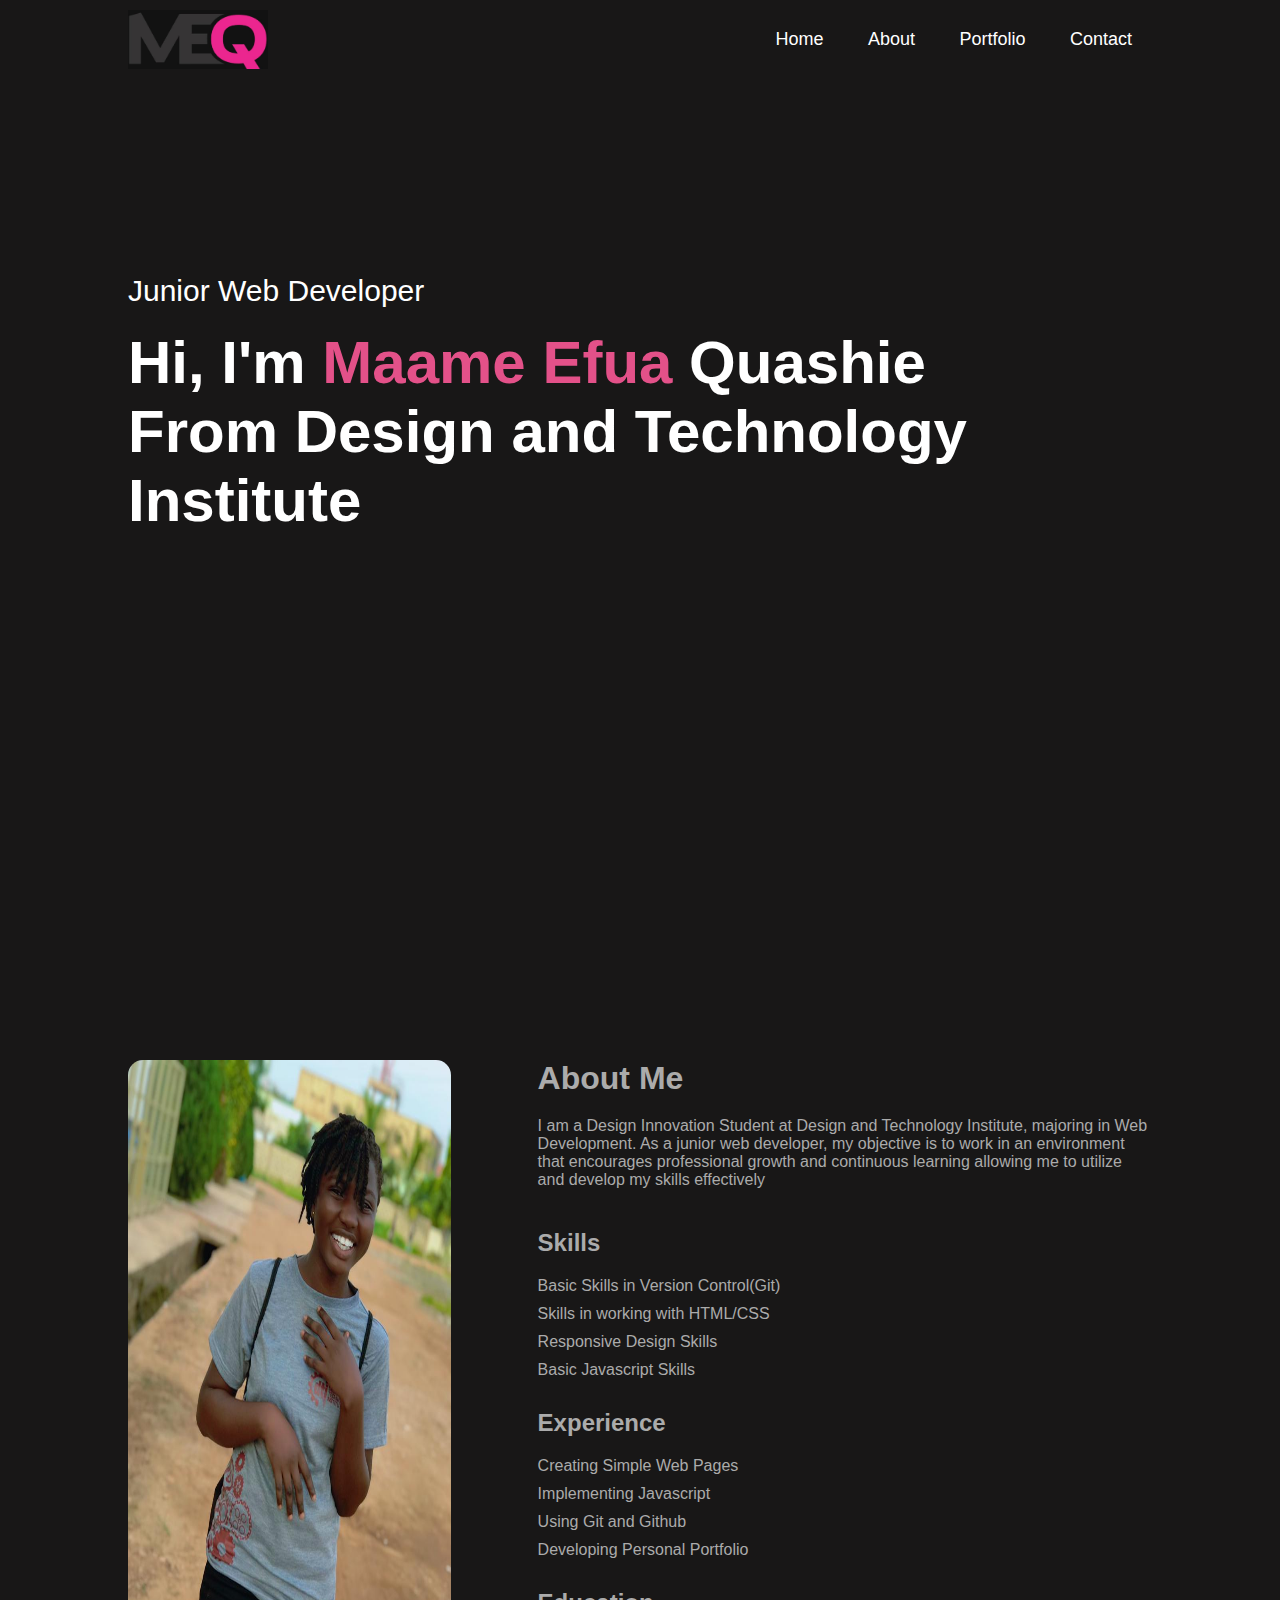
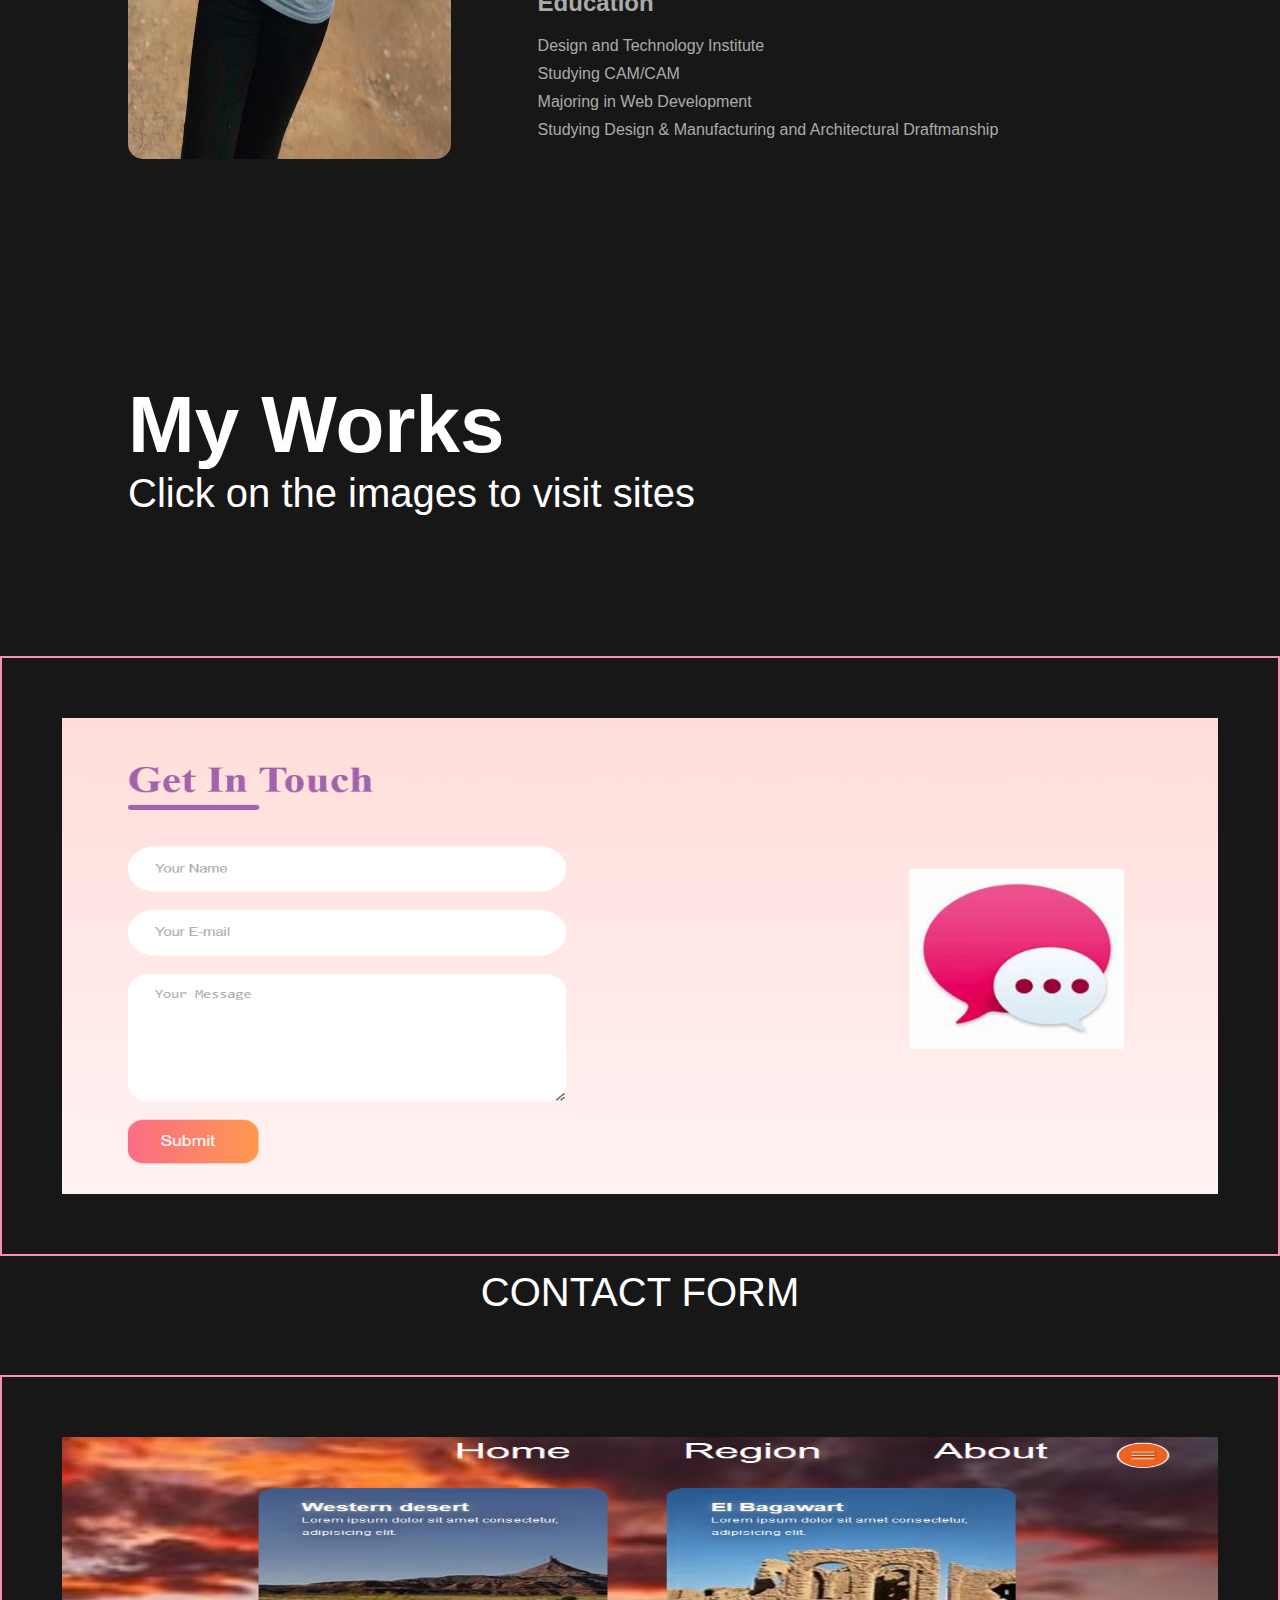
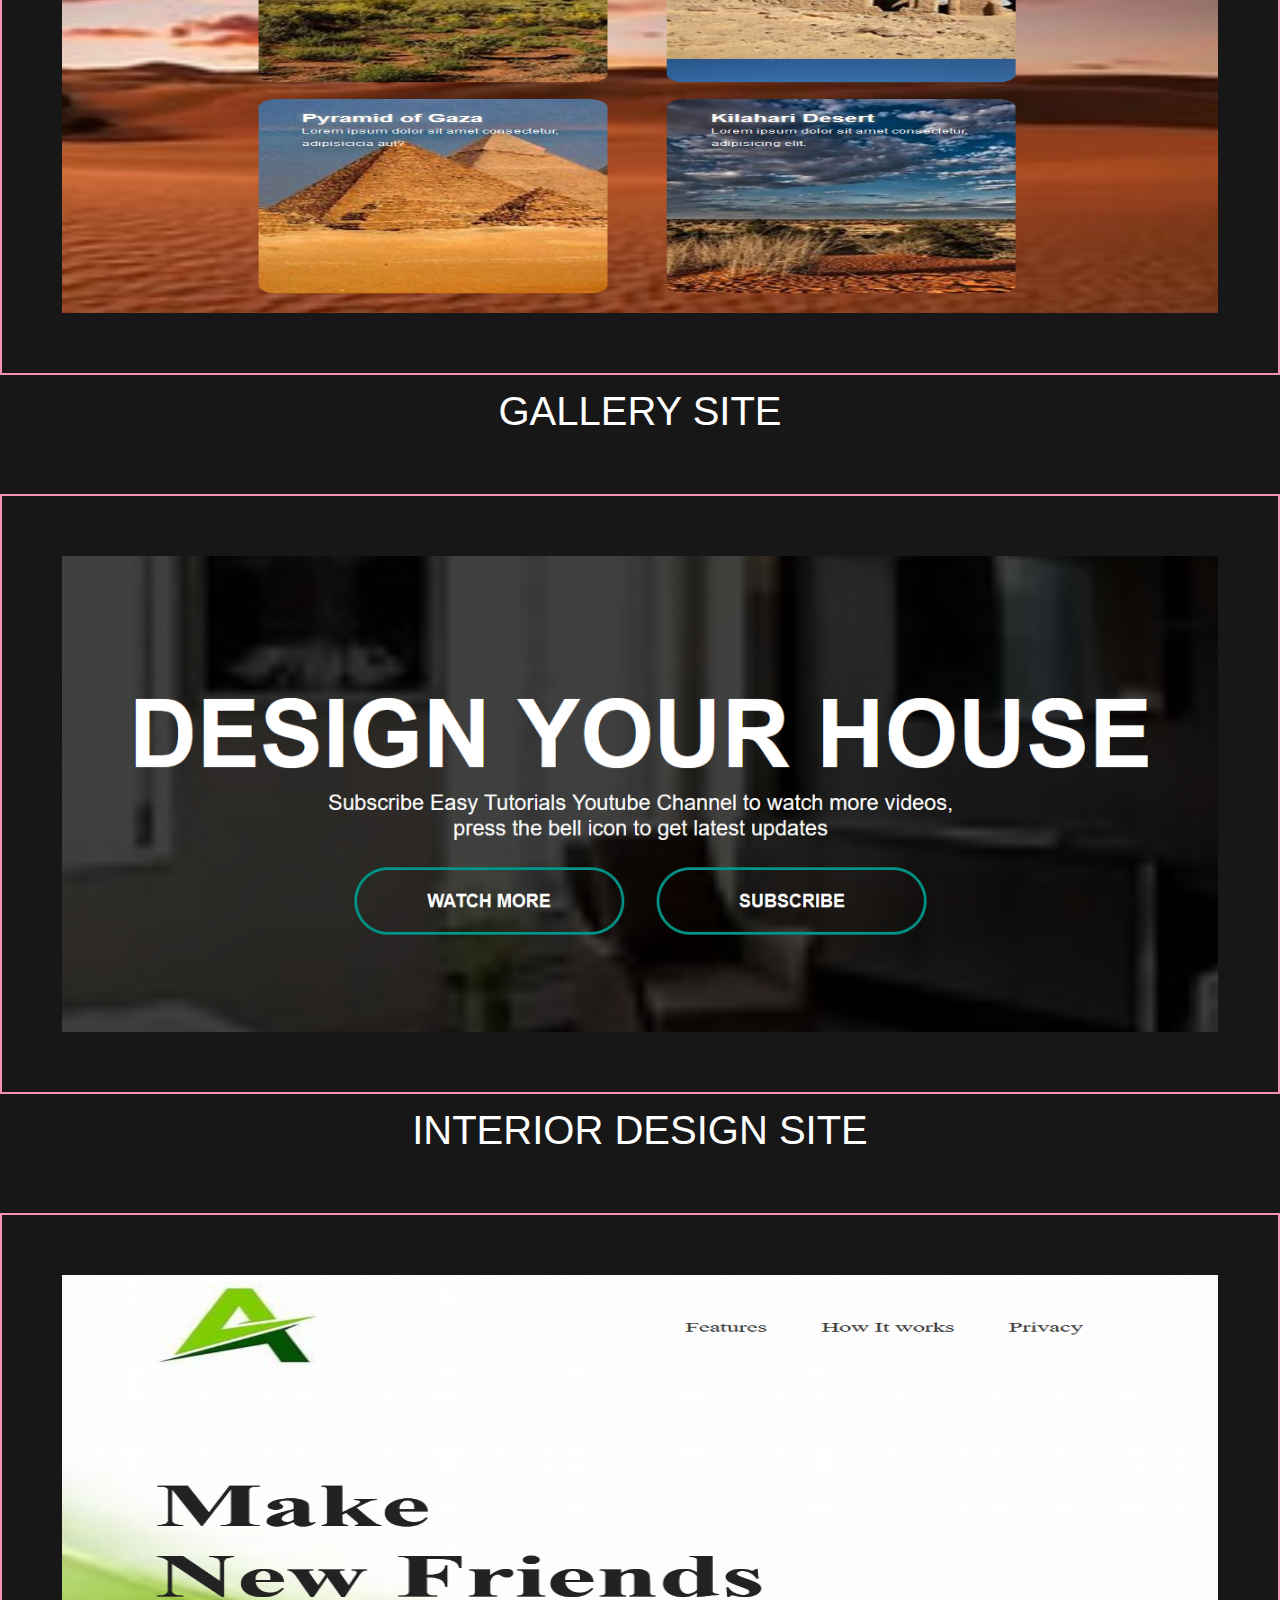
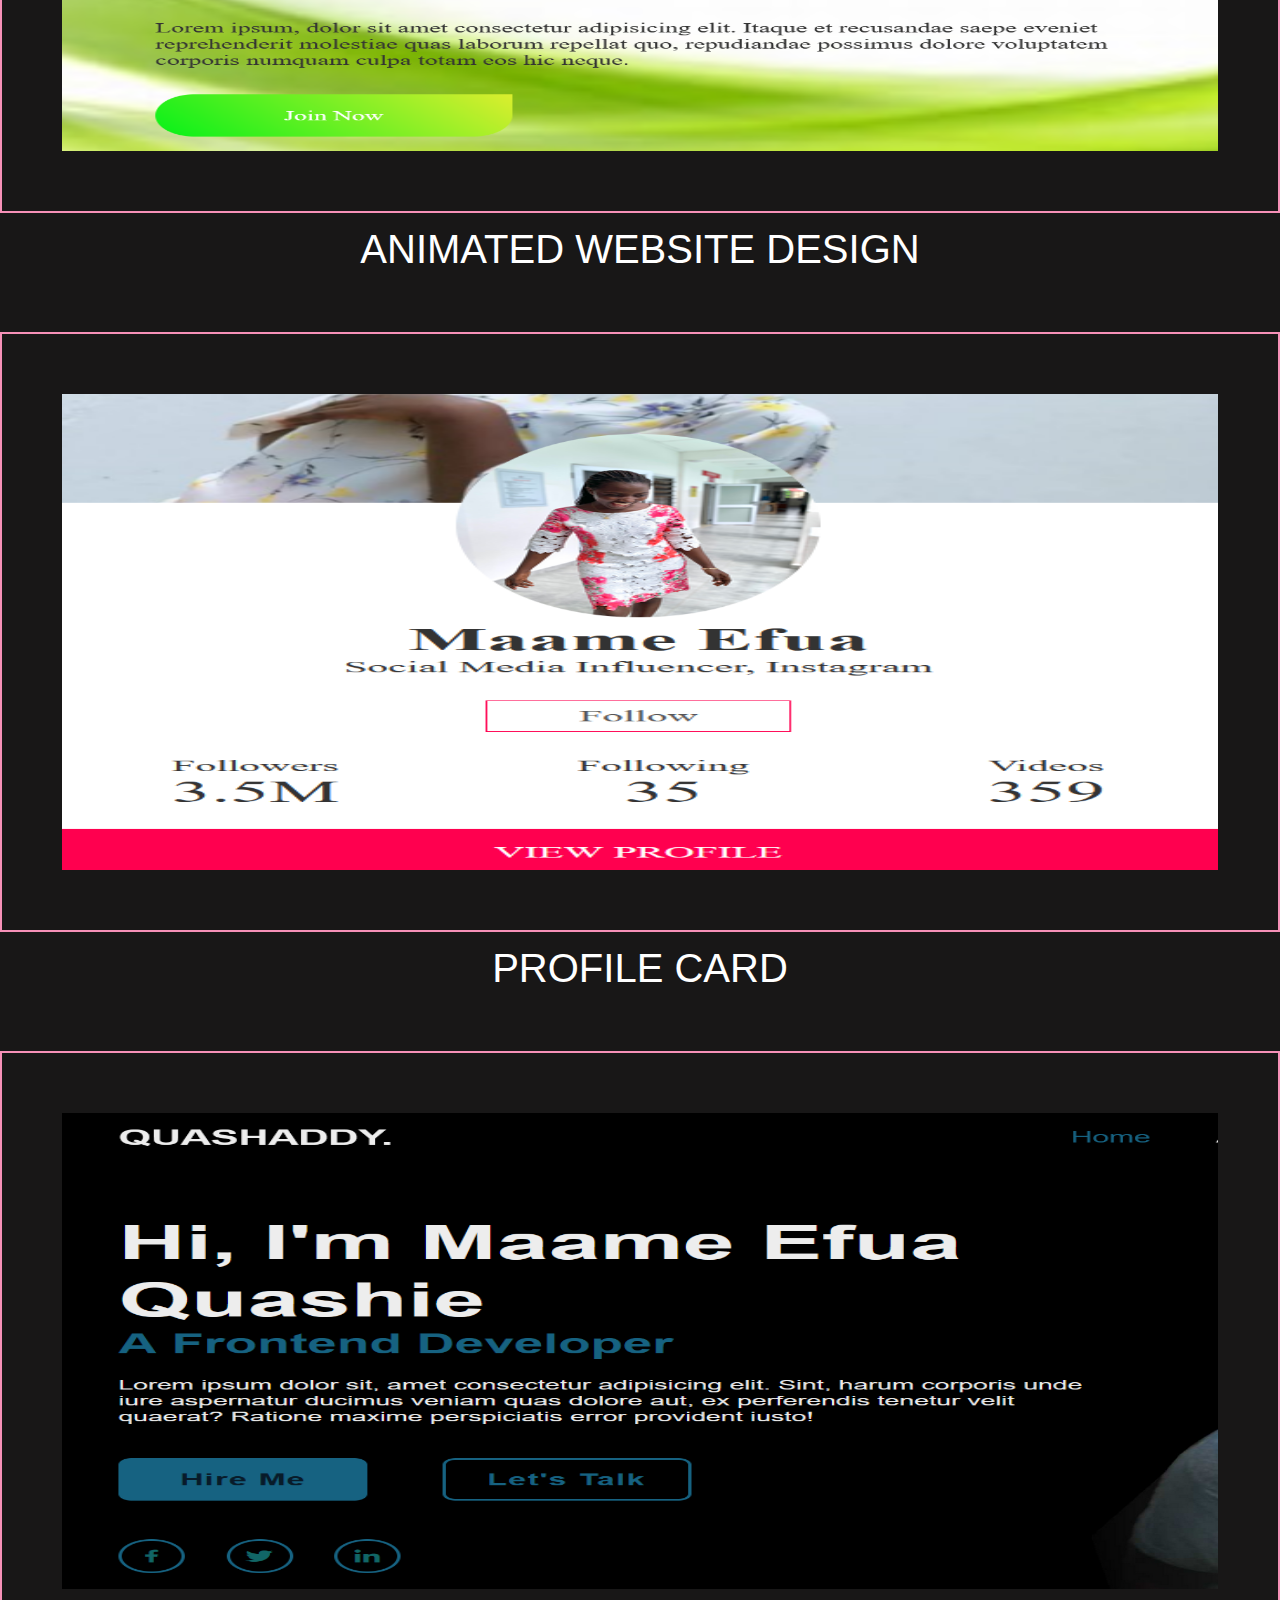
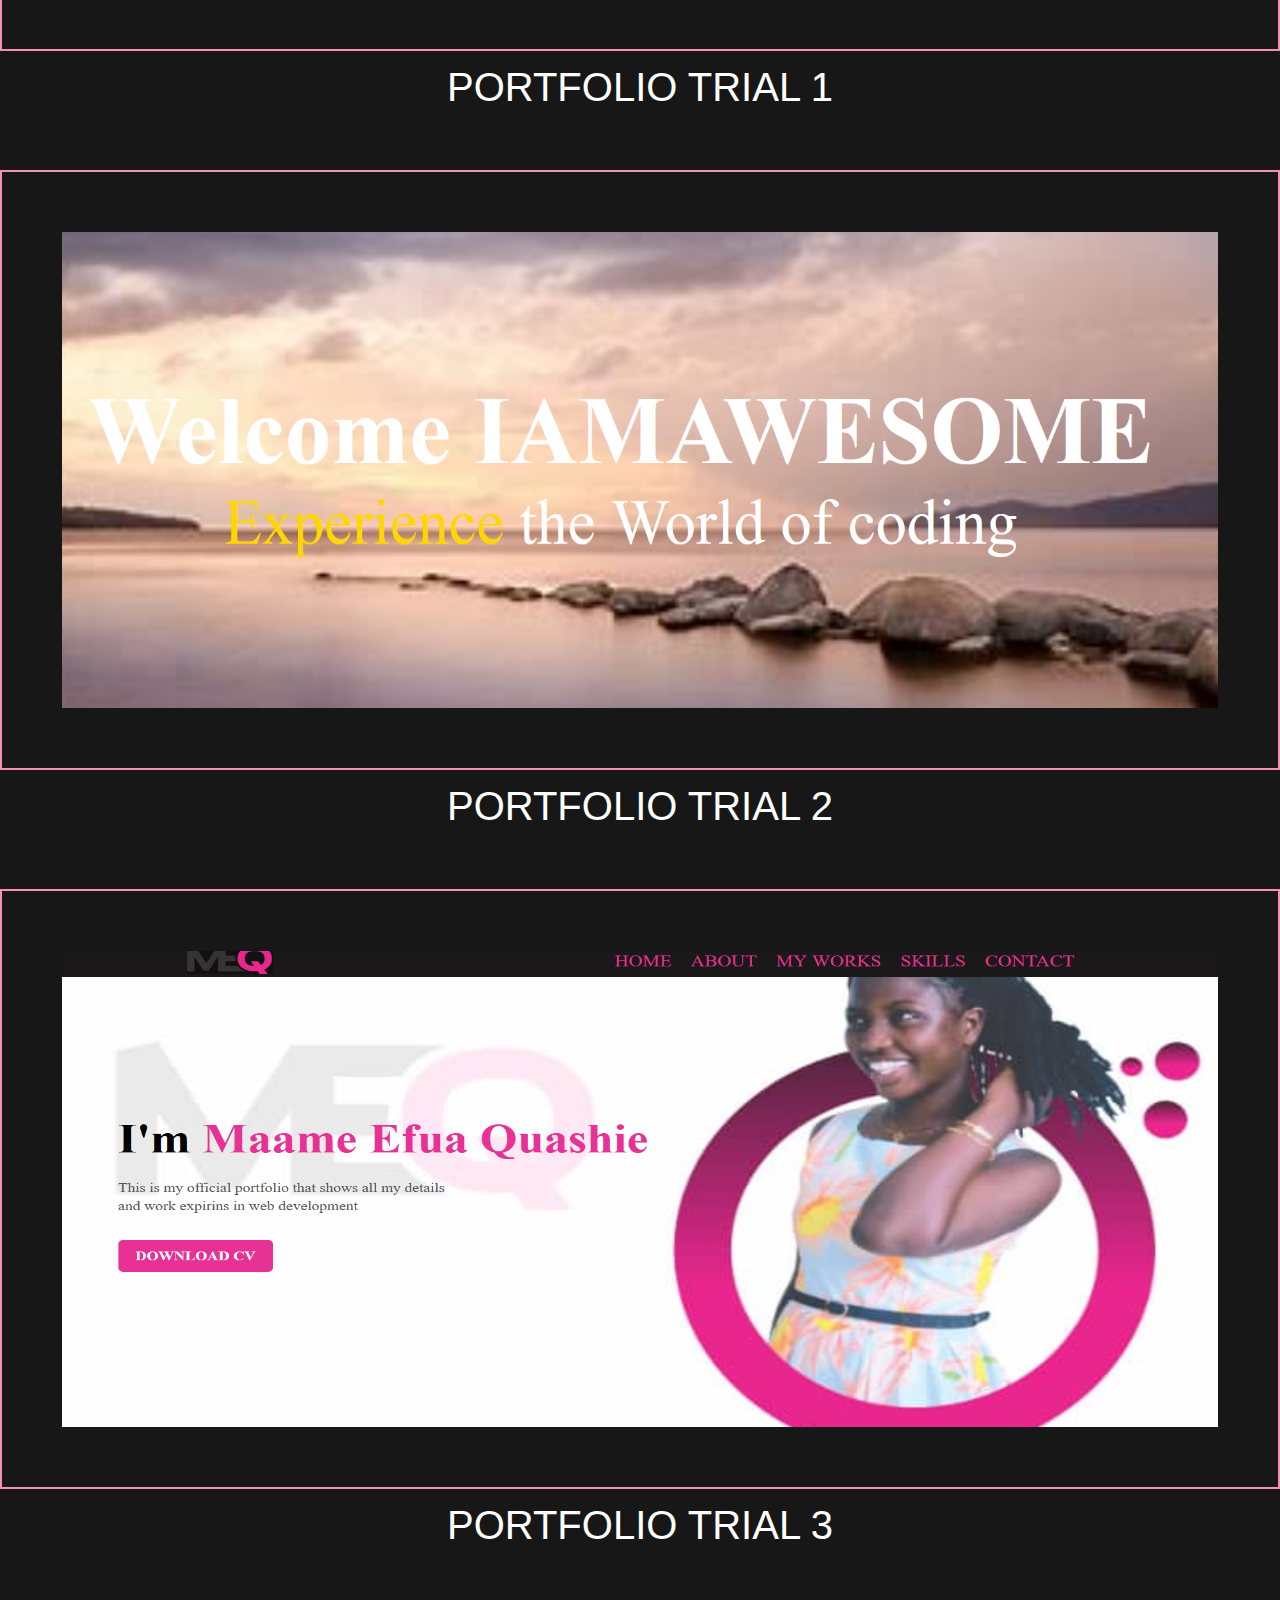
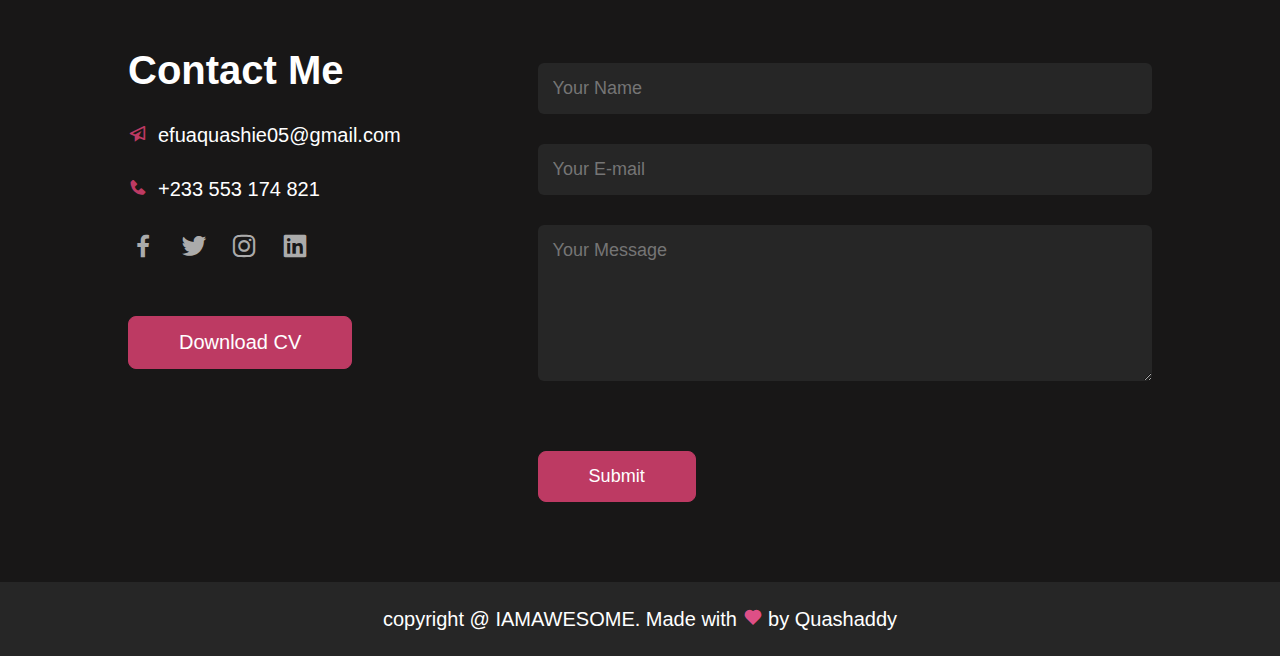
<file: MEQ/Maame Efua Quashie(Main Deal)/index.html>
<!DOCTYPE html>
<html lang="en">
<head>
    <meta charset="UTF-8">
    <meta name="viewport" content="width=device-width, initial-scale=1.0">
    <title>Maame Efua Quashie-My Portfolio</title>
    <link rel="stylesheet" href="style.css">
    <link href='https://unpkg.com/boxicons@2.1.4/css/boxicons.min.css' rel='stylesheet'>
    
</head>
<body>
    
    <div id="header">
        <div class="container">
            <nav>
                <img src="images/IMG-20240611-WA0009.jpg" class="logo" width="150px">

                <ul id="sidemenu">
                    <li><a href="#header">Home</a></li>
                    <li><a href="#about">About</a></li>
                    <li><a href="#portfolio">Portfolio</a></li>
                    <li><a href="#contact">Contact</a></li>
                    <i class='bx bx-window-close' onclick="closemenu()"></i>
                </ul>
                <i class='bx bx-menu' onclick="openmenu"()></i>
            </nav>
            <div class="header-text">
                <p>Junior Web Developer</p>
                <h1>Hi, I'm <span>Maame Efua</span> Quashie <br> From Design and  Technology <br>Institute </h1>
            </div>
        </div>
    </div>
    
  

    <!----------------------------about------------------------>
    <div id="about">

        <div class="container">
            <div class="row">
                <div class="about-col-1">
                    <img src="images/IMG-20240611-WA0008.jpg" alt="" style="height: 100%; width: 90%;;">
                </div>

                <div class="about-col-2">
                    <h1 class="sub-title">About Me</h1>
                    <p>I am a Design Innovation Student at Design and Technology Institute, majoring in Web Development. As a junior web developer, my objective is to work in an environment that encourages professional growth and continuous learning allowing me to utilize and develop my skills effectively</p>
                
                    <div class="tab-titles-contents">
                    <h2>Skills</h2>
                    <p>
                        <ul>
                            <li>Basic Skills in Version Control(Git)</li>
                            <li>Skills in working with HTML/CSS</li>
                            <li>Responsive Design Skills</li>
                            <li>Basic Javascript Skills</li>
                        </ul>
                    </p>

                    <h2>Experience</h2>
                    <p>
                        <ul>
                            <li>Creating Simple Web Pages</li>
                            <li>Implementing Javascript</li>
                            <li>Using Git and Github</li>
                            <li>Developing Personal Portfolio</li>
                        </ul>
                    </p>

                    <h2>Education</h2>
                    <p>
                        <ul>
                            <li>Design and Technology Institute</li>
                            <li>Studying CAM/CAM</li>
                            <li>Majoring in Web Development</li>
                            <li>Studying Design & Manufacturing and Architectural Draftmanship</li>
                        </ul>
                    </p>
                </div>

                </div>

            </div>
        </div>
    </div>
                   

<!---------portfolio----------->
                <div id="portfolio">
                    <div class="container">
                        <h1 class="sub-title"> My Works</h1>
                        <p class="note ">Click on the images to visit sites </p>
                    </div>
                </div>
                    <div class="webpages">
                        <a href="Maame Efua Quashie-Portfolio/Maame Efua (Contact Form)/index.html"><img id="pages" src="web pages/page1.png" width="100%" alt="contact form">CONTACT FORM</a>
                        <a href="Maame Efua Quashie-Portfolio/Maame Efua Quashie(Gallery)/index.html"><img id="pages" src="web pages/page2.png" width="100%" alt="desert gallery">GALLERY SITE</a>
                        <a href="Maame Efua Quashie-Portfolio/Maame Efua Quashie(Interior design)/index.html"><img id="pages" src="web pages/page3.png" width="100%" alt="interior design">INTERIOR DESIGN SITE</a>
                        <a href="Maame Efua Quashie-Portfolio/Maame Efua(Animated Website Design)/index.html"><img id="pages" src="web pages/page5.png" width="100%" alt="animated website">ANIMATED WEBSITE DESIGN</a>
                        <a href="Maame Efua Quashie-Portfolio/Maame Efua(Profile Card)/index.html"><img id="pages" src="web pages/page6.png" width="100%" alt="profile card">PROFILE CARD</a>
                        <a href="Maame Efua Quashie-Portfolio/Maame Efua Quashie(Portfolio trial 1)/index.html"><img id="pages" src="web pages/page8.png" width="100%" alt="trial 1">PORTFOLIO TRIAL 1</a>
                        <a href="Maame Efua Quashie-Portfolio/Maame Efua Quashie(Portfolio trial 2)/index.html"><img id="pages" src="web pages/page 7.png" width="100%" alt="trial 2">PORTFOLIO TRIAL 2</a>
                        <a href="Maame Efua Quashie-Portfolio/Maame Efua Quashie(Portfolio trial 3)/index.html"><img id="pages" src="web pages/page9.png" width="100%" alt="trial 3">PORTFOLIO TRIAL 3</a>
                        
                    </div>
                
<!----------contact------------->
                <div id="contact">
                    <div class="container">
                        <div class="row">
                            <div class="contact-left">
                                <h1 class="sub-title">Contact Me</h1>
                                <p><i class='bx bx-paper-plane'></i>efuaquashie05@gmail.com</p>
                                <p><i class='bx bxs-phone'></i>+233 553 174 821</p>
                                <div class="social-icons">
                                    <a href=""><i class='bx bxl-facebook'></i></a>
                                    <a href=""><i class='bx bxl-twitter'></i></a>
                                    <a href=""><i class='bx bxl-instagram'></i></a>
                                    <a href=""><i class='bx bxl-linkedin-square'></i></a>
                                </div>
                                <a href="MY CV(Maame Efua Quashie).pdf" download class="btn btn2">Download CV</a>
                            </div>

                            <div class="contact-right">
                                <form action="https://api.web3forms.com/submit" method="POST" class="contact-left">
                                    
                                    <input type="hidden" name="access_key" value="8b28022d-9fb1-4896-b034-a115e58c1bd8">
                                    <input type="text" name="Name" placeholder="Your Name" required>
                                    <input type="email" name="email" placeholder="Your E-mail" required>
                                    <textarea name="Message" rows="6" placeholder="Your Message"></textarea>
                                    <button type="submit" class="btn btn2">Submit</button>

                                </form>
                            </div>

                        </div>

                    </div>

                    <div class="copyright">
                        <p>copyright @ IAMAWESOME. Made with <i class='bx bxs-heart'></i> by Quashaddy</p>
                    </div>

                </div>
            </div>
        </div>
    </div>



</body>
</html>
</file>
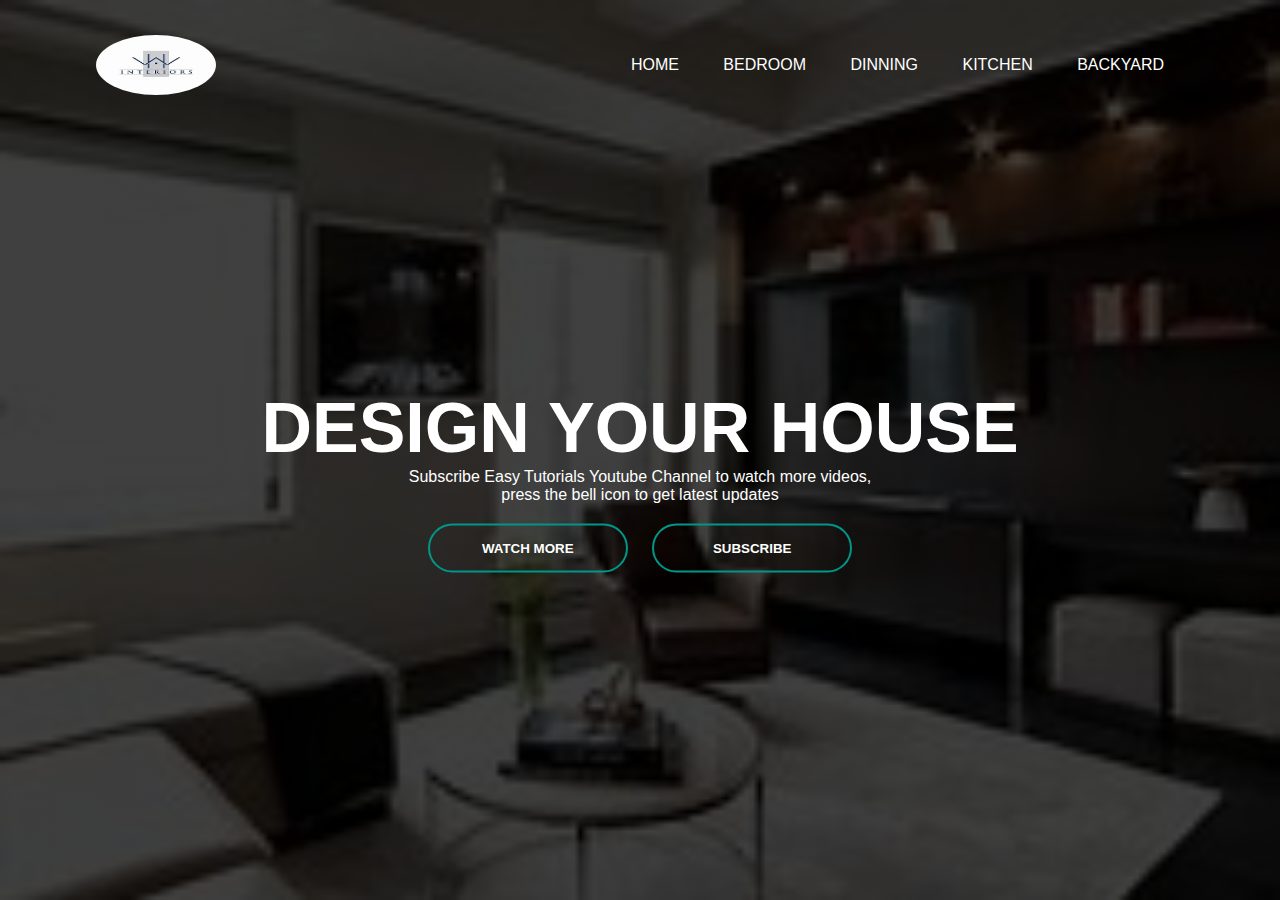
<file: MEQ/Maame Efua Quashie(Main Deal)/Maame Efua Quashie-Portfolio/Maame Efua Quashie(Interior design)/index.html>
<!DOCTYPE html>
<html lang="en">
<head>
    <meta charset="UTF-8">
    <meta name="viewport" content="width=device-width, initial-scale=1.0">
    <link rel="stylesheet" href="style.css">
    <title>Interior Design</title>
</head>
<body>
    <div class="banner">
        <div class="navbar">
            <img src="images/interior design logo.jpg" alt="logo" width="70px" height="60px" style="border-radius: 100%;" class="logo">
            <ul>
                <li><a href="#">Home</a></li>
                <li><a href="#">Bedroom</a></li>
                <li><a href="#">Dinning</a></li>
                <li><a href="#">Kitchen</a></li>
                <li><a href="#">Backyard</a></li>
            </ul>
        </div>

        <div class="content">
            <h1>DESIGN YOUR HOUSE</h1>
            <P>Subscribe Easy Tutorials Youtube Channel to watch more videos,<br> press the bell icon to get latest updates</P>

            <div>
                <button type="button"><span></span>WATCH MORE</button>
                <button type="button"><span></span>SUBSCRIBE</button>
            </div>

        </div>
       
    </div>
    
</body>
</html>
</file>
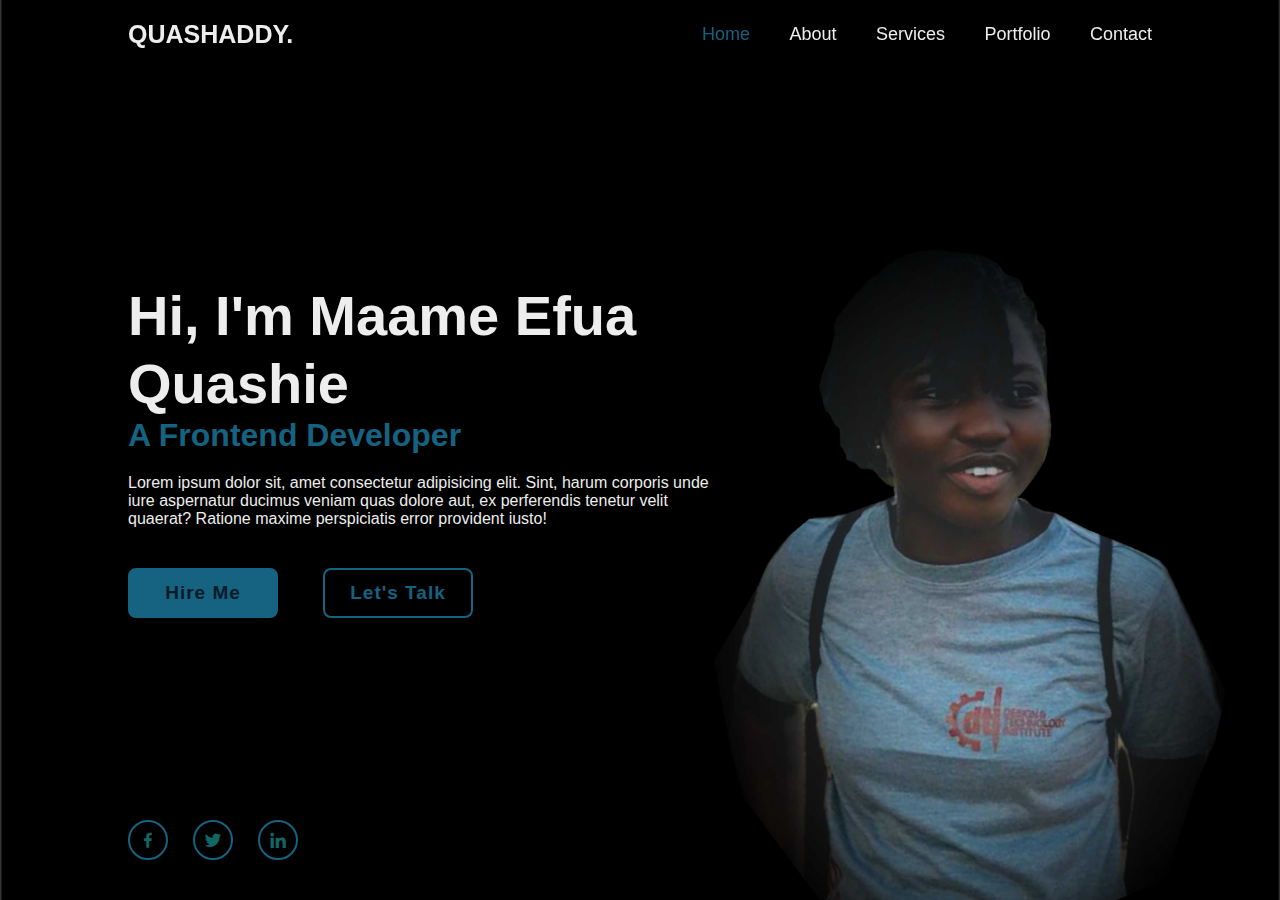
<file: MEQ/Maame Efua Quashie(Main Deal)/Maame Efua Quashie-Portfolio/Maame Efua Quashie(Portfolio trial 1)/index.html>
<!DOCTYPE html>
<html lang="en">
<head>
    <meta charset="UTF-8">
    <meta name="viewport" content="width=device-width, initial-scale=1.0">
    <title>Portfolio trial</title>
    <link rel="stylesheet" href="style.css">
    <link href='https://unpkg.com/boxicons@2.1.4/css/boxicons.min.css' rel='stylesheet'>
</head>
<body>

    <header class="header">
        <a href="#" class="logo">QUASHADDY.</a>
     
        <nav class="navbar">
            <a href="#" class="active">Home</a>
            <a href="#">About</a>
            <a href="#">Services</a>
            <a href="#">Portfolio</a>
            <a href="#">Contact</a>
        </nav>
    </header>

    <section class="home">
        <div class="home-content">
            <h1>Hi, I'm Maame Efua Quashie</h1>
            <h3>A Frontend Developer</h3>
            <p>Lorem ipsum dolor sit, amet consectetur adipisicing elit. Sint, harum corporis unde iure aspernatur ducimus veniam quas dolore aut, ex perferendis tenetur velit quaerat? Ratione maxime perspiciatis error provident iusto!</p>
        <div class="btn-box">
            <a href="#">Hire Me</a>
            <a href="#">Let's Talk</a>
        </div>
    </div>
     
    <div class="home-sci">
        <a href="#"><i class='bx bxl-facebook' ></i></a>
        <a href="#"><i class='bx bxl-twitter' ></i></a>
        <a href="#"><i class='bx bxl-linkedin' ></i></a>
    </div>

    <span class="home-imgHover"></span>
    </section>
    
    
</body>
</html>
</file>
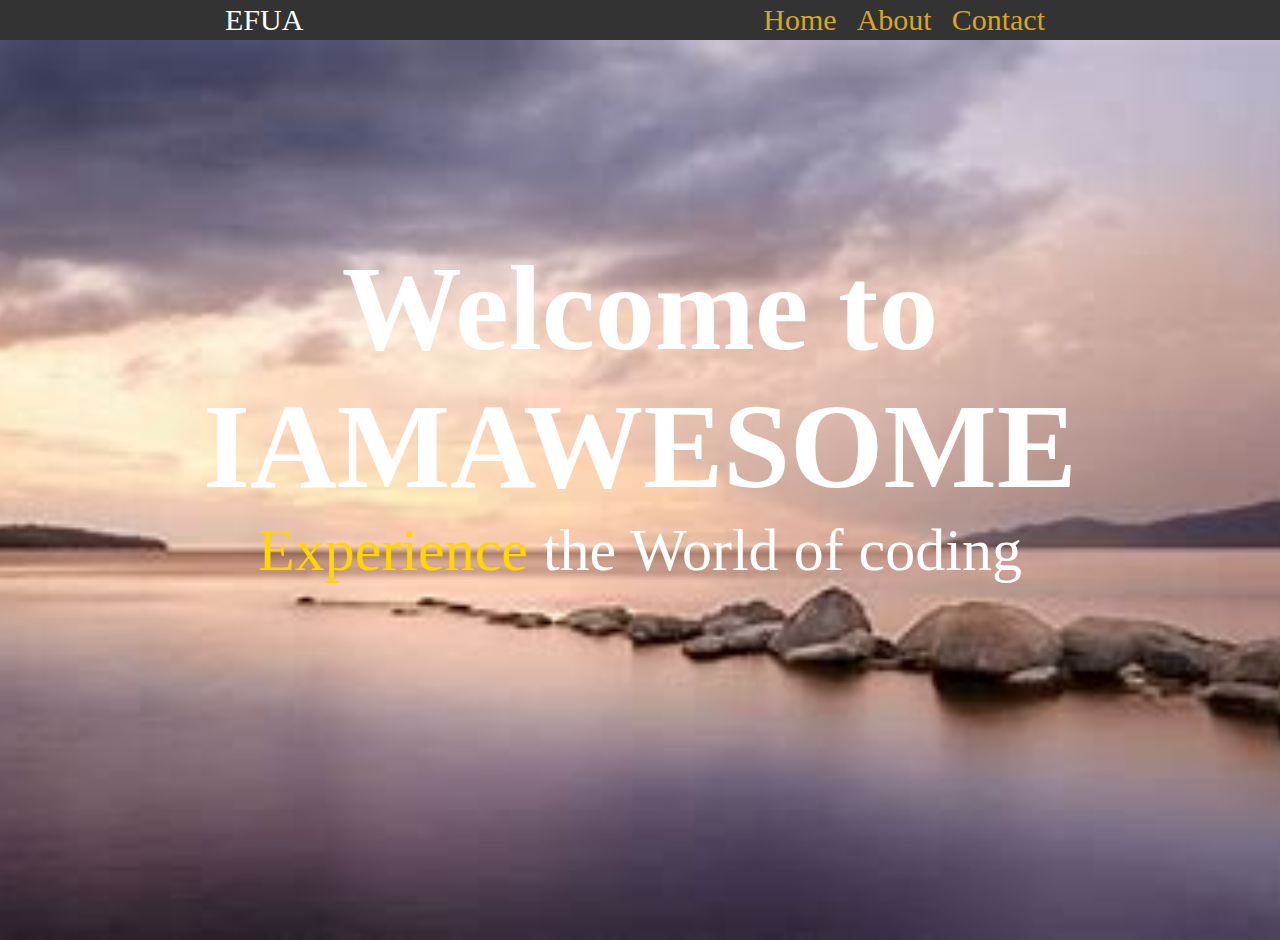
<file: MEQ/Maame Efua Quashie(Main Deal)/Maame Efua Quashie-Portfolio/Maame Efua Quashie(Portfolio trial 2)/index.html>
<!DOCTYPE html>
<html lang="en">
<head>
    <meta charset="UTF-8">
    <meta name="viewport" content="width=device-width, initial-scale=1.0">
    <title>Portfolio Trial</title>
    <link rel="stylesheet" href="style.css">
</head>
<body>
    <nav>
        <div class="logo"><a href="#">EFUA</a></div>

        <ul>
            <li><a href="#">Home</a></li>
            <li><a href="#">About</a></li>
            <li><a href="#">Contact</a></li>
        </ul>
    </nav>

    <section class="new-big">
        <div class="container">
            <div class="text">
                <h1 class="h3">Welcome to IAMAWESOME </h1>
                <p class="read"><span class="span">Experience </span> the <span class="read">World </span>of coding</p>
            </div>
        </div>

</body>
</html>
</file>
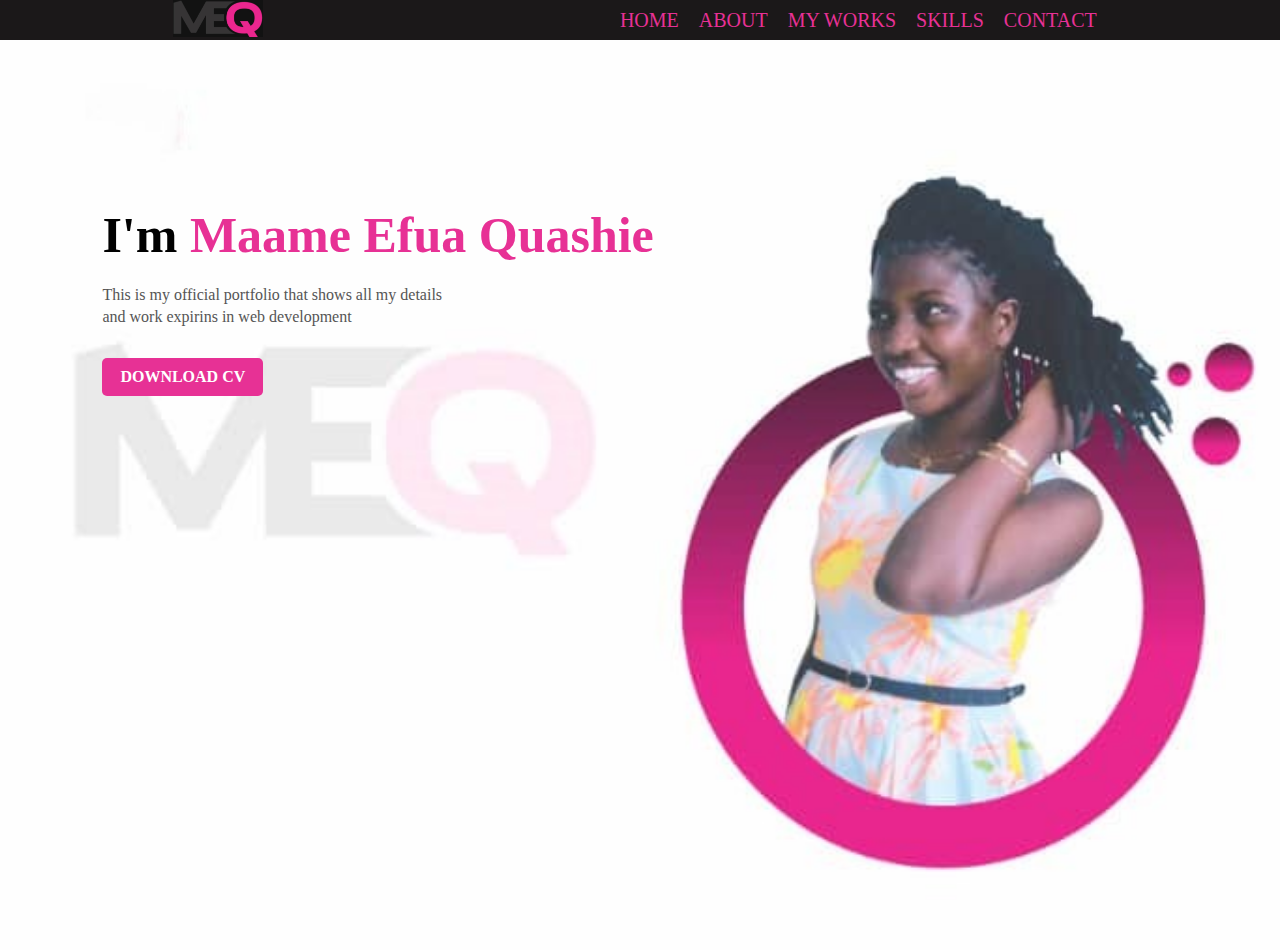
<file: MEQ/Maame Efua Quashie(Main Deal)/Maame Efua Quashie-Portfolio/Maame Efua Quashie(Portfolio trial 3)/index.html>
<!DOCTYPE html>
<html lang="en">
<head>
    <meta charset="UTF-8">
    <meta name="viewport" content="width=device-width, initial-scale=1.0">
    <title>Portfolio Trial</title>
    <link rel="stylesheet" href="style.css">
</head>
<body>

    <div class="hero">
    <nav>
    <div class="logo">
            <img src="images/img2.JPG" alt="" width="90px" style="border-radius: 15pxpx;">
    </div>        
            <ul>
                <li><a href="#">HOME</a></li>
                <li><a href="#">ABOUT</a></li>
                <li><a href="#">MY WORKS</a></li>
                <li><a href="#">SKILLS</a></li>
                <li><a href="#">CONTACT</a></li>
            </ul>
    </div>
   </nav>


        <div class="content">
        <h1>I'm <span>Maame Efua Quashie</span></h1>
        <p>This is my official portfolio that shows all
        my details <br> and work expirins in web development</p>

        <a href="#">DOWNLOAD CV</a>
       </div>



</div>


</body>
</html>
</file>
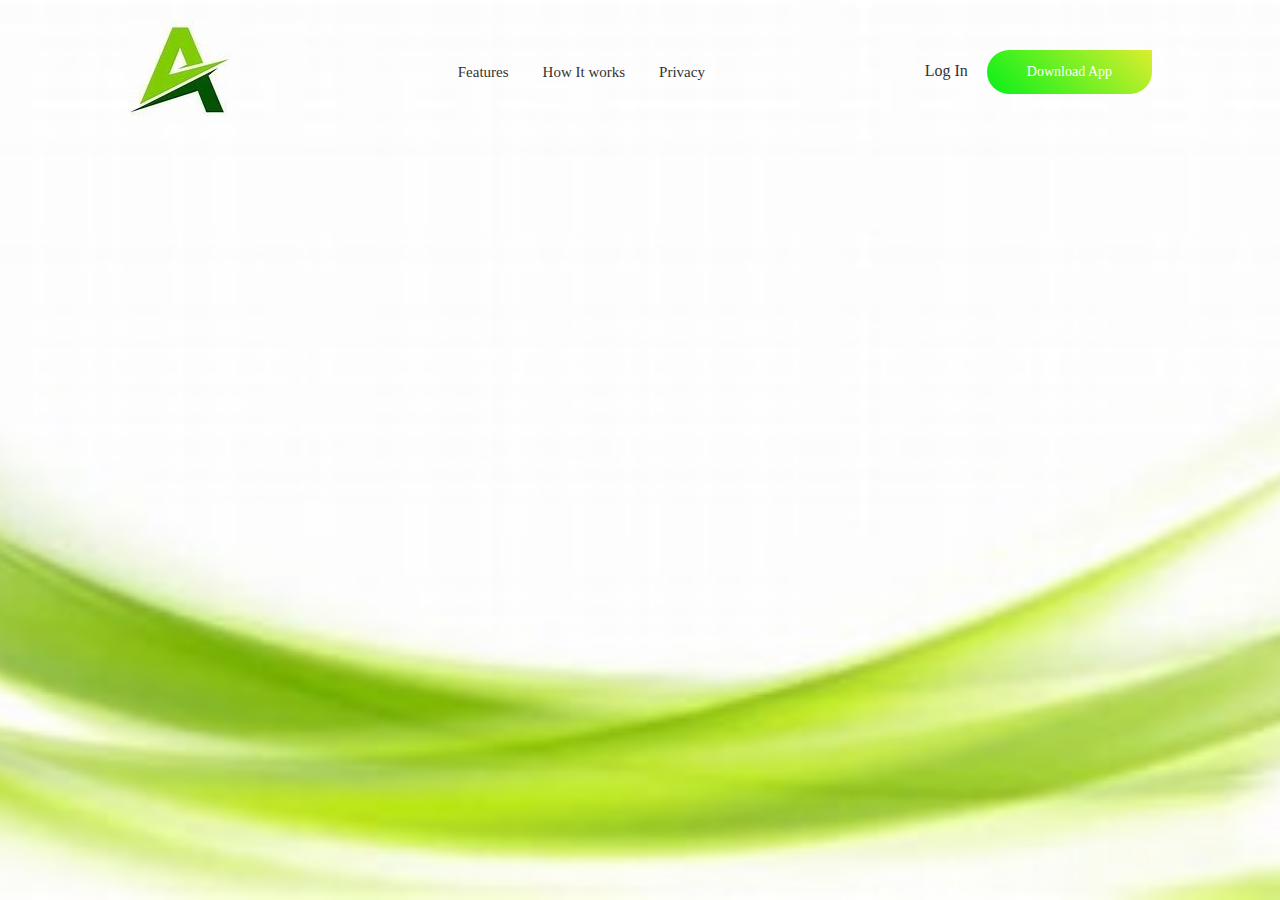
<file: MEQ/Maame Efua Quashie(Main Deal)/Maame Efua Quashie-Portfolio/Maame Efua(Animated Website Design)/index.html>
<!DOCTYPE html>
<html lang="en">
<head>
    <meta charset="UTF-8">
    <meta name="viewport" content="width=device-width, initial-scale=1.0">
    <title>Animated Website Design</title>
    <link rel="stylesheet" href="style.css">
</head>
<body>
  
    <div class="hero">
        <nav>
            <img src="images/logo 1.PNG" alt="">
            <ul>
                <li><a href="#">Features</a></li>
                <li><a href="#">How It works</a></li>
                <li><a href="#">Privacy</a></li>
            </ul>
            <div>
                <a href="#" class="login-btn">Log In</a>
                <a href="#" class="btn">Download App</a>
            </div>
        </nav>

        <div class="content">
            <h1 class="anim">Make <br> New Friends</h1>
            <p class="anim">Lorem ipsum, dolor sit amet consectetur adipisicing elit. Itaque et recusandae saepe eveniet reprehenderit molestiae quas laborum repellat quo, repudiandae possimus dolore voluptatem corporis numquam culpa totam eos hic neque.</p>
            <a href="#" class="btn anim" >Join Now</a>
        </div> 

       
    </div>

</body>
</html>
</file>
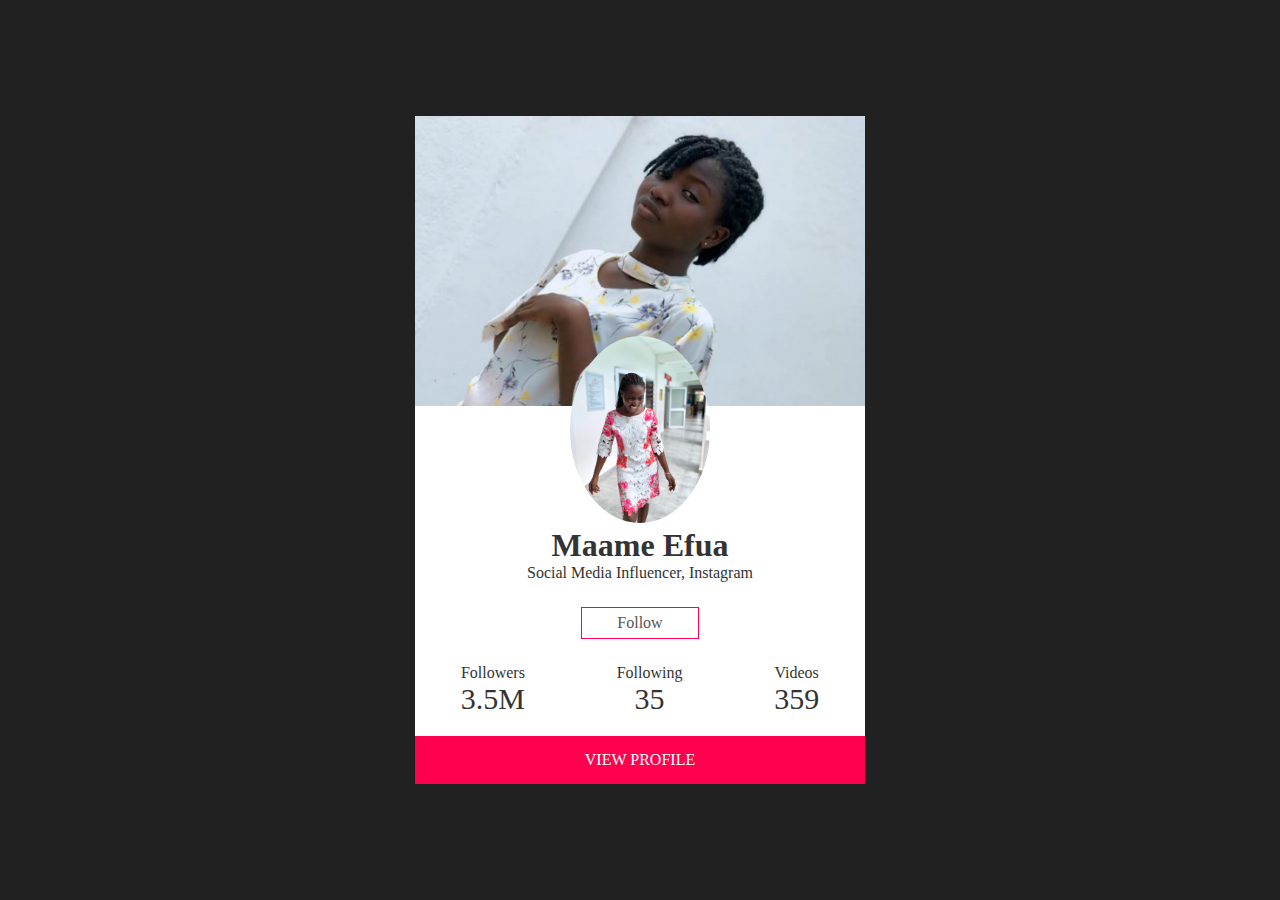
<file: MEQ/Maame Efua Quashie(Main Deal)/Maame Efua Quashie-Portfolio/Maame Efua(Profile Card)/index.html>
<!DOCTYPE html>
<html lang="en">
<head>
    <meta charset="UTF-8">
    <meta name="viewport" content="width=device-width, initial-scale=1.0">
    <title>Profile card</title>
    <link rel="stylesheet" href="style.css">
</head>
<body>
    <div class="container">
        <div class="profile-card">
            <img src="images/img2.PNG" class="cover-pic" height="">
            <img src="images/img1.JPG" alt="" class="profile-pic">

            <h1>Maame Efua</h1>
            <p>Social Media Influencer, Instagram</p>
            <a href="#" class="follow-btn">Follow</a>

            <div class="row">
                <div>
                    <p>Followers</p>
                    <h2>3.5M</h2>
                </div>

                <div>
                    <p>Following</p>
                    <h2>35</h2>
                </div>

                <div>
                    <p>Videos</p>
                    <h2>359</h2>
                </div>
            </div>
            <a href="#" class="view-btn">VIEW PROFILE</a>
        </div>
    </div>
    

</body>
</html>
</file>
<file: MEQ/Maame Efua Quashie(Main Deal)/style.css>
*{
    margin: 0;
    padding: 0;
    font-family: 'Poppins',sans-serif;
    text-decoration: none;
    box-sizing: border-box;
}
html{
    scroll-behavior: smooth;
}

body{
    background: #181717;
    color: #fff;
}

/*--------------------home--------------------*/
#header{
    width: 100%;
    height: 100vh;
    
    background-size: cover;
    background-position: center;
}
.container{
    padding: 10px 10%;
}
nav{
    display: flex;
    align-items: center;
    justify-content: space-between;
    flex-wrap: wrap;
}
.logo{
    width: 140px;
}
nav ul li{
    display: inline-block;
    list-style: none;
    margin: 10px 20px;
}
nav ul li a{
    color: #fff;
    text-decoration: none;
    font-size: 18px;
    position: relative;
}
nav ul li a::after{
    content: '';
    width: 0;
    height: 3px;
    background: #bd3a63;
    position: absolute;
    left: 0;
    bottom: -6px;
    transition: 0.5s;
}
nav ul li a:hover::after{
    width: 100%;
}
.header-text{
    margin-top: 20%;
    font-size: 30px;
}
.header-text h1{
    font-size: 60px;
    margin-top: 20px;
}
.header-text h1 span{
    color: #e4518afe;
}

/*-----------------about-----------------*/
#about{
    padding: 80px 0;
    color: #ababab;
    margin-top: 70px;
}
.row{
    display: flex;
    justify-content: space-between;
    flex-wrap: wrap;
}
.about-col-1 {
    flex-basis: 35%;
}
.about-col-1 img{
    width: 100%;
    border-radius: 15px;
}
.about-col-2{
    flex-basis: 60%;
}

.about-col-2 p{
    margin-top: 20px;
}

.tab-titles-contents{
    margin-top: 40px;
    list-style: none;
}

h2{
    margin-top: 30px;
    margin-bottom: 20px;
}

li{
    list-style: none;
    margin-top: 10px;
}
/*-------------------portfolio--------------*/
#portfolio{
   margin-top: 70px;
   padding: 50px 0;
   font-size: 40px;
}

#pages{
    height: 600px;
    padding: 60px;
    border: 2px solid #f791b8fe;
}

.webpages{
    text-align: center;
    margin-top: 20px;
    font-size: 40px;
    font-family: 6000;
}
.webpages a{
    color:white;
}

.webpages a img{
    margin-top: 60px;
    margin-bottom: 5px;
}

/*-----------------contact------------------*/

#contact{
    margin-top: 90px;
    font-size: 20px;
}

.contact-left{
    flex-basis: 35%;
}

.contact-right{
    flex-basis: 60%;
}

.contact-left p{
    margin-top: 30px;
}
.contact-left p i{
    color: #bd3a63;
    margin-right: 10px;
   font-size: 20px;
}
.social-icons{
    margin-top: 30px;
}
.social-icons a{
    text-decoration: none;
    font-size: 30px;
    margin-right: 15px;
    color: #ababab;
    display: inline-block;
    transition: transform 0.5s;
}
.social-icons a:hover{
    color: #bd3a63;
    transform: translateY(-5px);
}
.btn.btn2{
     display: inline-block;
     background: #bd3a63;
     margin: 50px auto;
     width: fit-content;
     border: 1px solid #bd3a63;
     border-radius: 8px;
     padding: 14px 50px;
     text-decoration: none;
     color: #fff;
}

.contact-right form{
    width: 100%;
}
form input, form textarea{
    width: 100%;
    border: 0;
    outline: none;
    background: #262626;
    padding: 15px;
    margin: 15px 0;
    color: #fff;
    font-size: 18px;
    border-radius: 6px;
}
form .btn2{
    padding: 14px 60px;
    font-size: 18px;
    margin-top: 20px;
    cursor: pointer;

}

.copyright{
    width: 100%;
    text-align: center;
    padding: 25px 0;
    background: #262626;
    font-weight: 300;
    margin-top: 20px;
}

.copyright i{
    color: #e4518afe;
}

/*-------------small screens------------*/

nav .bx{
    display: none;
}

/*--------home------------*/
@media only screen and (max-width:600px){
    #header{
         background: black;
    }
    .header-text{
        margin-top: 100%;
        font-size: 16px;
        margin-top: 200px;
    }
    .header-text h1{
        font-size: 30px;
        margin-top: 20px;
    }
    nav .bx{
        display:block;
        font-size: 25px;
    }
    nav ul{
        background: #e4518afe;
        position: fixed;
        top: 0;
        right: -200px;
        width: 200px;
        height: 100vh;
        padding-top: 50px;
        z-index: 2;
        transition: right 0.5s;
    }
    nav ul li{
        display: block;
        margin: 25px;
    }

    nav ul .bx{
        position: absolute;
        top: 25px;
        left: 25px;
        cursor: pointer;
    }


/*--------about---------*/

    sub-title{
        font-size: 40px;
   } 
   .about-col-1, .about-col-2{
    flex-basis: 100%;
    margin-top: 30px;
   }


   /*--------portfolio--------*/
   .webpages{
    font-size: 20px;
   }

   .sub-title{
    font-size: 40px;
   }

   .note{
    font-size: 25px;
   }

   /*------contact--------*/
   .contact-left, .contact-right{
    flex-basis: 100%;
   }
   .copyright{
    font-size: 14px;
   }


}
</file>
<file: MEQ/Maame Efua Quashie(Main Deal)/Maame Efua Quashie-Portfolio/Maame Efua Quashie(Interior design)/style.css>
*{
    margin: 0;
    padding: 0;
    font-family: sans-serif;
}

.banner{
    width: 100%;
    height: 100vh;
    background-image: linear-gradient(rgba(0,0,0,0.75),rgba(0,0,0,0.75)),url(images/interior\ design.jpg);
    background-size: cover;
    background-position: center; 
}
.navbar{
    width: 85%;
    margin: auto;
    padding: 35px 0;
    display: flex;
    align-items: center;
    justify-content: space-between;
}
.logo{
    width: 120px;
    cursor: pointer;
}
.navbar ul li{
    list-style: none;
    display: inline-block;
    margin: 0 20px;
    position: relative;
}
.navbar ul li a{
    text-decoration: none;
    color: #fff;
    text-transform: uppercase;
}

.navbar ul li::after{
    content: '';
    height: 3px;
    width: 0;
    background: #009688;
    position: absolute;
    left: 0;
    bottom: -10px;
    transition: 0.5s;
}

.navbar ul li:hover::after{
    width: 100%;
}

.content{
    width: 100%;
    position: absolute;
    top: 50%;
    transform: translateY(-50%);
    text-align: center;
    color: #fff;
}

.content h1{
    font-size: 70px;
    margin-top: 80px;
}

,content p{
    margin: 20px auto;
    font-weight: 100;
    line-height: 25px;
}

button{
    width: 200px;
    padding: 15px 0;
    text-align: center;
    margin: 20px 10px;
    border-radius: 25px;
    font-weight: bold;
    border: 2px solid #009688;
    background: transparent;
    color: #fff;
    cursor: pointer;
    position: relative;
    overflow: hidden;
    margin-top: 20px;
}

span{
    background: #009688;
    height: 100%;
    width: 0;
    border-radius: 25px;
    position: absolute;
    left: 0;
    bottom: 0;
   z-index: -1;
   transition: 0.5s;
}

button:hover span{
    width: 100%;
}
button:hover{
    border: none;
}
</file>
<file: MEQ/Maame Efua Quashie(Main Deal)/Maame Efua Quashie-Portfolio/Maame Efua Quashie(Portfolio trial 1)/style.css>
*{
    margin: 0;
    padding: 0;
    box-sizing: border-box;
    font-family: 'Poppins', sans-serif;
}

body{
    color: #ededed;
}

.header{
    position: fixed;
    top: 0;
    left: 0;
    width: 100%;
    padding: 20px 10%;
    background-color: transparent;
    display: flex;
    justify-content: space-between;
    align-items: center;
    z-index: 100;
}

.logo{
    /*position: relative;*/
    font-size: 25px;
    color: #ededed;
    text-decoration: none;
    font-weight: 600;
}
/*.logo::before{
    content: '';
    position: absolute;
    top: 0;
    right: 0;
    width: 100%;
    height: 100%;
    background: #081b29;
    animation: showRight 1s ease fowards;
    animation-delay: .4s;
}*/

.navbar a{
    font-size: 18px;
    color: #ededed;
    text-decoration: none;
    font-weight: 500;
    margin-left: 35px;
    transition: .3s;
}

.navbar a:hover,
.navbar a.active{
    color: #166281;
}

.home{
    height: 100vh;
    background: url(Maame\ Efua-1.jpg) no-repeat;
    background-size: cover;
    background-position: center;
    display: flex;
    align-items: center;
    padding: 0 10%;
}

.home-content{
    max-width: 600px;
}

.home-content h1{
    /*position: relative;*/
    font-size: 56px;
    font-weight: 700;
    line-height: 1.2;
}

/*.home-content h1::before{
    content: '';
    position: absolute;
    top: 0;
    right: 0;
    width: 100%;
    height: 100%;
    background: #081b29;
    animation: showRight 1s ease fowards;
    animation-delay: 1s;
}*/



.home-content h3{
    /*position: relative;*/
    font-size: 32px;
    font-weight: 700;
    color: #166281;
}
/*.home-content h3::before{
    content: '';
    position: absolute;
    top: 0;
    right: 0;
    width: 100%;
    height: 100%;
    background: #081b29;
    animation: showRight 1s ease fowards;
    animation-delay: 1.3;
}*/


.home-content p{
    /*position: relative;*/
    font-size: 16px;
    margin: 20px 0 40px;
}
/*.home-content p::before{
    content: '';
    position: absolute;
    top: 0;
    right: 0;
    width: 100%;
    height: 100%;
    background: #081b29;
    animation: showRight 1s ease fowards;
    animation-delay: 1.6s;
}*/


.home-content .btn-box{
   /* position: relative;*/
    display: flex;
    justify-content: space-between;
    width: 345px;
    height: 50px;
}

/*.home-content .btn-box::before{
    content: '';
    position: absolute;
    top: 0;
    right: 0;
    width: 100%;
    height: 100%;
    background: #081b29;
    animation: showRight 1s ease fowards;
    animation-delay: 1.9s;
    z-index: 2;
}*/




.btn-box a{
    position: relative;
    display: inline-flex;
    justify-content: center;
    align-items: center;
    width: 150px;
    height: 100%;
    background: #166281;
    border: 2px solid #166281;
    border-radius: 8px;
    font-size: 19px;
    color: #081b29;
    text-decoration: none;
    font-weight: 600;
    letter-spacing: 1px;
    z-index: 1;
    overflow: hidden;
    transition: .5s;

}

.btn-box a:hover{
    color: #166281;
}
.btn-box a::before{
    content: '';
    position: absolute;
    top: 0;
    left: 0;
    width: 0;
    height: 100%;
    background: #081b29;
    z-index: -1;
    transition: .5s;
}

.btn-box a:hover:before{
    width: 100%;
}

.btn-box a:nth-child(2){
    background: transparent;
    color: #166281;
}

.btn-box a:nth-child(2):hover{
    color: #081b29;
}

.btn-box a:nth-child(2)::before{
    background: #166281;
}

.home-sci{
    position: absolute;
    bottom: 40px;
    width: 170px;
    display: flex;
    justify-content: space-between;
}

/*.home-sci::before{
    content: '';
    position: absolute;
    top: 0;
    right: 0;
    width: 100%;
    height: 100%;
    background: #081b29;
    animation: showRight 1s ease fowards;
    animation-delay: 2.5s;
    z-index: 2;
}*/


.home-sci a{
    position: relative;
    display: inline-flex;
    justify-content: center;
    align-items: center;
    width: 40px;
    height: 40px;
    background: transparent;
    border: 2px solid #166281;
    border-radius: 50%;
    font-size: 20px;
    color: #166;
    text-decoration: none;
    z-index: 1;
    overflow: hidden;
    transition: 0.5s;
}

.home-sci a:hover{
    color: rgb(0, 0, 0);
}

.home-sci a::before{
    content: '';
    position: absolute;
    top: 0;
    left: 0;
    width: 0;
    background: #166;
    height: 100vh;
    z-index: -1;
    transition: .5s;
}

.home-sci a:hover::before{
    width: 100%;
}
/*.home-imgHover{
    position: absolute;
    top: 0;
    right: 30px;
    width: 500px;
    height: 100%;
    background: transparent;
    transition: 3s;
    /*animation: manipActiveHover;
    animation-delay: 4s;
    pointer-events: none;
}
.home-imgHover:hover{
    background: rgb(43, 43, 43);
    opacity: .8;
}
/*.home-sci::after{
    content: '';
    position: absolute;
    top: 0;
    right: 0;
    width: 120%;
    height: 100%;
    background: #081b29;
    animation: showRight 1s ease fowards;
    animation-delay: 3s;
    z-index: 100;
}*/




/*@keyframes showRight {
    100% {
        width: 0;

    }
}*/


/*@keyframes manipActiveHover {
    100% {
        pointer-events: auto;
    }

}*/
</file>
<file: MEQ/Maame Efua Quashie(Main Deal)/Maame Efua Quashie-Portfolio/Maame Efua Quashie(Portfolio trial 2)/style.css>
*{
    margin: 0;
    padding: 0;
    text-decoration: none;
    box-sizing: border-box;
    list-style: none;
}
nav{
    background-color: #333;
    height: 40px;
    display: flex;
    align-items: center;
    justify-content: space-around;
}
nav ul{
    display: flex;
}
nav ul li{
    margin: 10px;
}
nav ul li a{
    color: goldenrod;
    font-size: 30px;
}
.logo a{
    color: #fff;
    font-size: 30px;
}
.new-big{
    min-height: 100vh;
}
.container{
    background: url(images/background.jpg);
    background-size: cover;
    background-position: center;
    background-repeat: no-repeat;
    height: 100vh;
}
.text{
    color: #fff;
    font-size: 60px;
    text-align: center;
    position: relative;
    top: 200px;
    right: 0;
}
.span{
    color: gold;
}
.red{
    color: red;
}
.about{
    min-height: 100vh;
    padding-top: 40px;
    text-align: center;
}

h2{
    font-size: 40px;
    text-align: center;
}

.p{
    width: 500px;
}
</file>
<file: MEQ/Maame Efua Quashie(Main Deal)/Maame Efua Quashie-Portfolio/Maame Efua Quashie(Portfolio trial 3)/style.css>
*{
    margin: 0;
    padding: 0;
    text-decoration: none;
    box-sizing: border-box;
    list-style: none;
}


nav{
    background-color: #1b1819;
    height: 40px;
    display: flex;
    align-items: center;
    justify-content: space-around;
}
nav ul{
    display: flex;
}
nav ul li{
    margin: 10px;
}
nav ul li a{
    color:rgb(231, 49, 149);
    font-size: 20px;
    text-decoration: none;
}
nav ul li a:hover{
    color: white;
}


body{
    background: url(images/IMG-20240611-WA0010.jpg);
    background-size: cover;
    background-position: center;
    background-repeat: no-repeat;
    height: 100vh;
    margin-bottom: 50px;
    
}
.content{
    margin-left: 8%;
    margin-top: 13%;
}

.content h1{
    font-size: 50px;
    margin-bottom: 20px;
}

span{ 
    color: rgb(231, 49, 149);
}

.content p{
    color: #555;
    line-height: 22px;
}

.content a{
    background: rgb(231, 49, 149);
    padding: 10px 18px;
    font-weight: bold;
    color: white;
    display: inline-block;
    margin: 30px 0;
    border-radius: 5px;
}
</file>
<file: MEQ/Maame Efua Quashie(Main Deal)/Maame Efua Quashie-Portfolio/Maame Efua(Animated Website Design)/style.css>
*{
    margin: 0;
    padding: 0;
    box-sizing: border-box;
    font-family: 'Poppins, sans-serif';
}
.hero{
    width: 100%;
    min-height: 100vh;
    background-image: url(images/background.jpg);
    background-position: center;
    background-size: cover;
    padding: 10px 10%;
    overflow: hidden;
    position: relative;
}
nav{
    padding: 10px 0;
    display: flex;
    align-items: center;
    justify-content: space-between;
}

.logo{
    width: 140px;
}

nav ul li{
    display: inline-block;
    list-style: none;
    margin: 10px 15px;
}

nav ul li a{
    text-align: none;
    color: #333;
    font-weight: 400;
    font-size: 15px;
    text-decoration: none;
}
.login-btn{
    text-decoration: none;
    color: #333;
    margin-right: 15px;
    font-weight: 400;
}
.btn{
    display: inline-block;
    text-decoration: none;
    padding: 14px 40px;
    color: #fff;
    background-image: linear-gradient(45deg, #06f119, #dbee2e);
    font-size: 14px;
    border-radius: 30px;
    border-top-right-radius: 0;
    transition: 0.5s;
}

.content{
    margin-top: 10%;
    max-width: 600px;
}
.content h1{
    font-size: 70px;
    color: #222;
}

.content p{
    margin: 10px 0 30px;
    color: #333;
    animation-delay: 0.5s;
}

.content .btn{
    padding: 15px 80px;
    font-size: 16px;
    animation-delay: 1s;
}

.btn:hover{
    border-top-right-radius: 30px;
}

.anim{
    opacity: 0;
    transform: translateY(30px);
    animation: moveup 0.5s linear forwards;
}
@keyframes moveup{
    100%{
        opacity: 1;
        transform: translateY(0px);
    }
}
</file>
<file: MEQ/Maame Efua Quashie(Main Deal)/Maame Efua Quashie-Portfolio/Maame Efua(Profile Card)/style.css>
*{
    margin: 0;
    padding: 0;
    font-family: 'Poppins'sans-serif;
    box-sizing: border-box;
}
.container{
    width: 100%;
    min-height: 100vh;
    background: #212121;
    display: flex;
    align-items: center;
    justify-content: center;
}
.profile-card{
    width: 90%;
    max-width: 450px;
    text-align: center;
    background: #fff;
    color: #333;
}
.cover-pic{
    display: block;
    width: 100%;
}
.profile-pic{
    width: 140px;
    border-radius: 50%;
    margin-top: -70px;
    box-shadow: 0 0 0 0px #ff004f;
    transition: box-shadow 0.5s;
}
.profile-pic:hover{
    box-shadow: 0 0 0 5px #ff004f;
}
}
.profile-card h1{
    font-weight: 600;
}
.follow-btn{
    display: inline-block;
    text-decoration: none;
    border: 1px solid #ff004f;
    color: #555;
    padding: 6px 35px;
    margin: 25px 0;
}
.row{
    display: flex;
    justify-content: space-around;
}
.row h2{
    font-weight: 500;
    font-size: 30px;
}

.view-btn{
    display: inline-block;
    text-decoration: none;
    background: #ff004f;
    color: #fff;
    width: 100%;
    padding: 15px 0;
    margin-top: 20px;
}
</file>
